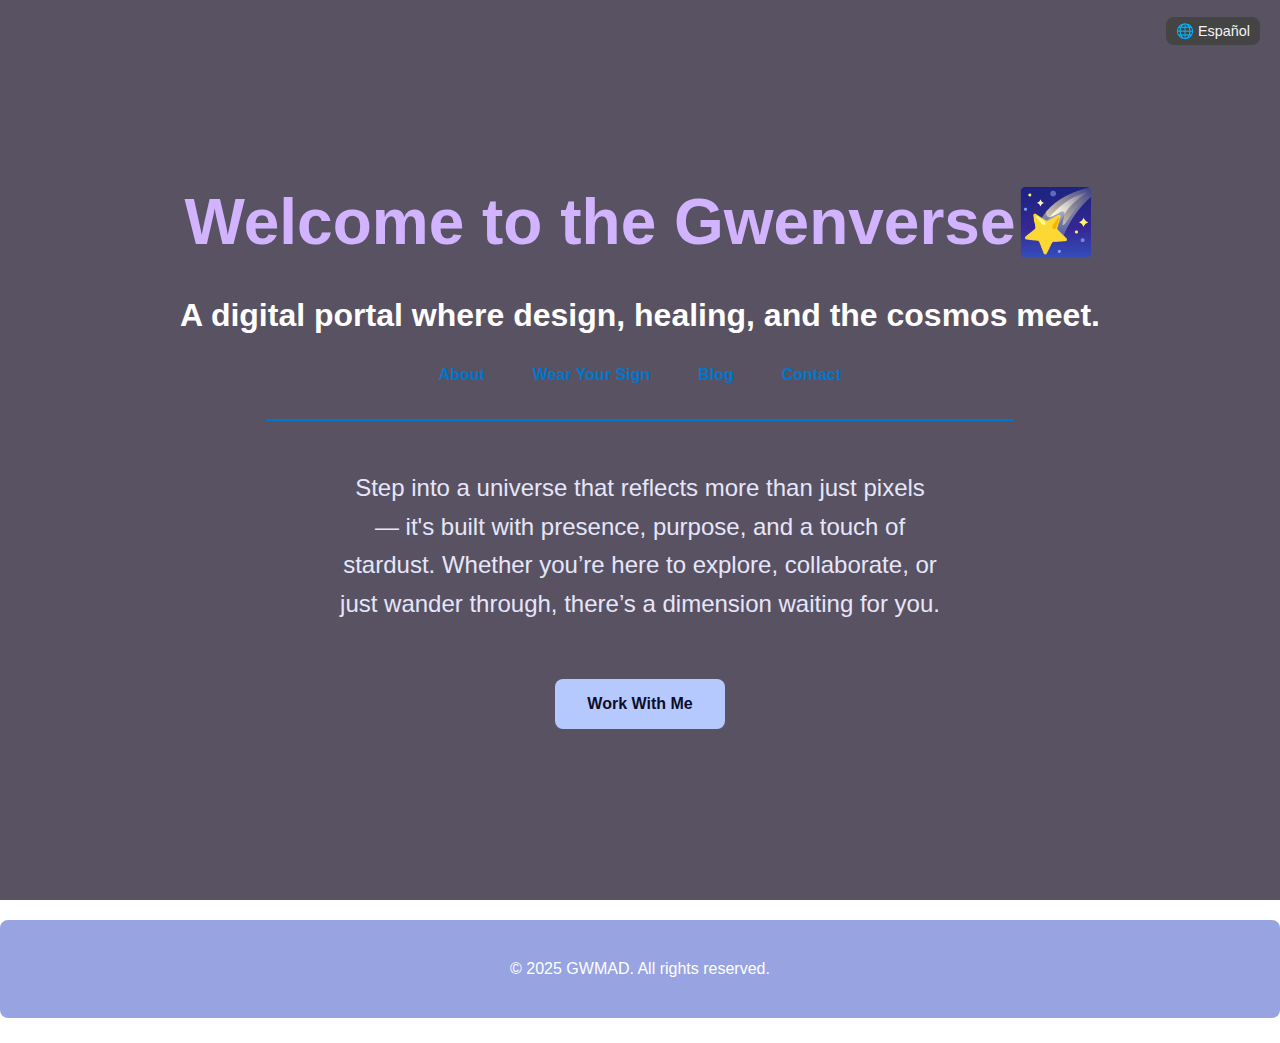
<file: index.html>
<script>
  const scrollToTopBtn = document.getElementById("scrollToTop");

  window.onscroll = () => {
    if (document.body.scrollTop > 300 || document.documentElement.scrollTop > 300) {
      scrollToTopBtn.style.display = "block";
    } else {
      scrollToTopBtn.style.display = "none";
    }
  };

  scrollToTopBtn.onclick = () => {
    window.scrollTo({ top: 0, behavior: 'smooth' });
  };
</script>



<!DOCTYPE html>
<html lang="en">
<head>
  <meta charset="UTF-8" />
  <meta name="viewport" content="width=device-width, initial-scale=1.0" />
  <title>Multiverse Gwen</title>
  <link rel="stylesheet" href="style.css" />
  <style>
    body.home-page {
      margin: 0;
      font-family: 'Segoe UI', Tahoma, Geneva, Verdana, sans-serif;
      background: linear-gradient(to right, #0d0d2b, #1a1a40);
      background-image: url('https://www.transparenttextures.com/patterns/stardust.png');
      background-blend-mode: overlay;
      background-size: cover;
      background-repeat: repeat;
      background-attachment: fixed;
      color: #ffffff;
    }

    header.hero {
      display: flex;
      flex-direction: column;
      justify-content: center;
      align-items: center;
      height: 100vh;
      text-align: center;
      padding: 1rem;
    }

    .hero h1 {
      font-size: 4rem;
      color: #d1b3ff;
      margin: 0;
    }

    .hero h2 {
      font-size: 2rem;
      color: #ffffff;
      margin-top: 1rem;
    }

    .hero p {
      font-size: 1.5rem;
      color: #e6e6fa;
      margin-top: 1rem;
      max-width: 600px;
    }

    .hero a.button {
      display: inline-block;
      margin-top: 2rem;
      padding: 0.75rem 2rem;
      background: #b6c9ff;
      color: #0d0d2b;
      font-weight: bold;
      text-decoration: none;
      border-radius: 8px;
      transition: background 0.3s;
    }

    .hero a.button:hover {
      background: #d1b3ff;
    }
  </style>
</head>
<body class="home-page">
  <header class="hero">
     <div class="language-switch">
  <a href="index-es.html">🌐 Español </a>
</div>
   <h1>Welcome to the Gwenverse🌠</h1>
      <h2>A digital portal where design, healing, and the cosmos meet.</h2>
  <nav>
      <ul>
        <li><a href="about.html">About</a></li>
        <li><a href="https://gwmad.myshopify.com/" target="_blank">Wear Your Sign</a></li>
        <li><a href="blog.html">Blog</a></li>
        <!--<li><a href="resume.html">Resume</a></li>-->
        <li><a href="work-with-me.html">Contact</a></li>
      </ul>
    </nav>
<hr class="nav-divider" />
 
    <p>Step into a universe that reflects more than just pixels — it's built with presence, purpose, and a touch of stardust. Whether you’re here to explore, collaborate, or just wander through, there’s a dimension waiting for you.</p>
    <a href="work-with-me.html" class="button">Work With Me</a>
  </header>
</body>
</html>
  <footer>
    <p>&copy; 2025 GWMAD. All rights reserved.</p>
  </footer>
  scrollToTopBtn.onclick = () => {
    window.scrollTo({ top: 0, behavior: 'smooth' });
  };
</script>
</file>
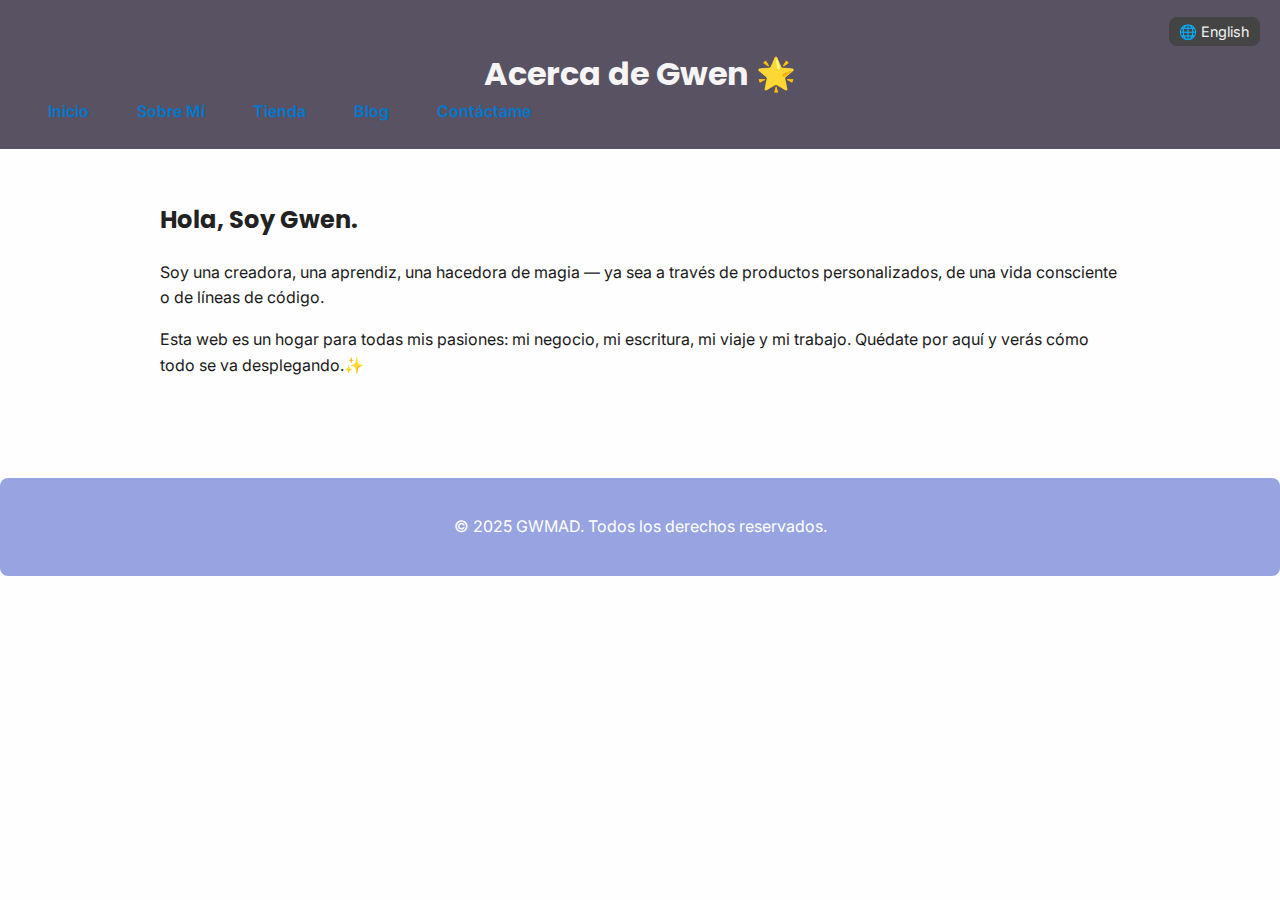
<file: about-es.html>
<!DOCTYPE html>
<html lang="en">
<head>
  <style>
  body.about-page {
    margin: 0;
    font-family: 'Segoe UI', Tahoma, Geneva, Verdana, sans-serif;
    background: linear-gradient(to right, #0d0d2b, #1a1a40);
    background-image: url('https://www.transparenttextures.com/patterns/stardust.png');
    background-blend-mode: overlay;
    background-size: cover;
    background-repeat: repeat;
    background-attachment: fixed;
    color: #100f0f;
  }
</style>
  <meta charset="UTF-8" />
  <meta name="viewport" content="width=device-width, initial-scale=1.0"/>
  <title>About Gwen</title>
  <!-- Google Fonts -->
<link href="https://fonts.googleapis.com/css2?family=Inter:wght@400;600&family=Poppins:wght@600;700&display=swap" rel="stylesheet">
  <link rel="stylesheet" href="style.css" />
</head>
<body>
  <header>
    <div class="language-switch">
  <a href="about.html">🌐 English</a>
</div>

    <h1>Acerca de Gwen 🌟</h1>
    <nav>
  <ul>
    <li><a href="index-es.html">Inicio</a></li>
    <li><a href="about-es.html">Sobre Mí</a></li>
    <li><a href="https://gwmad.myshopify.com/" target="_blank">Tienda</a></li>
    <li><a href="blog-es.html">Blog</a></li>
    <!--<li><a href="resume-es.html">Currículum</a></li>-->
    <li><a href="trabaja-conmigo.html">Contáctame</a></li>

  </ul>
</nav>
  </header>

  <main>
    <section>
      <h2>Hola, Soy Gwen.</h2>
      <p>Soy una creadora, una aprendiz, una hacedora de magia — ya sea a través de productos personalizados, de una vida consciente o de líneas de código.</p>
      <p>Esta web es un hogar para todas mis pasiones: mi negocio, mi escritura, mi viaje y mi trabajo. Quédate por aquí y verás cómo todo se va desplegando.✨</p>
    </section>
  </main>

  <footer>
    <p>&copy; 2025 GWMAD. Todos los derechos reservados.</p>
  </footer>
</body>
</html>
</file>
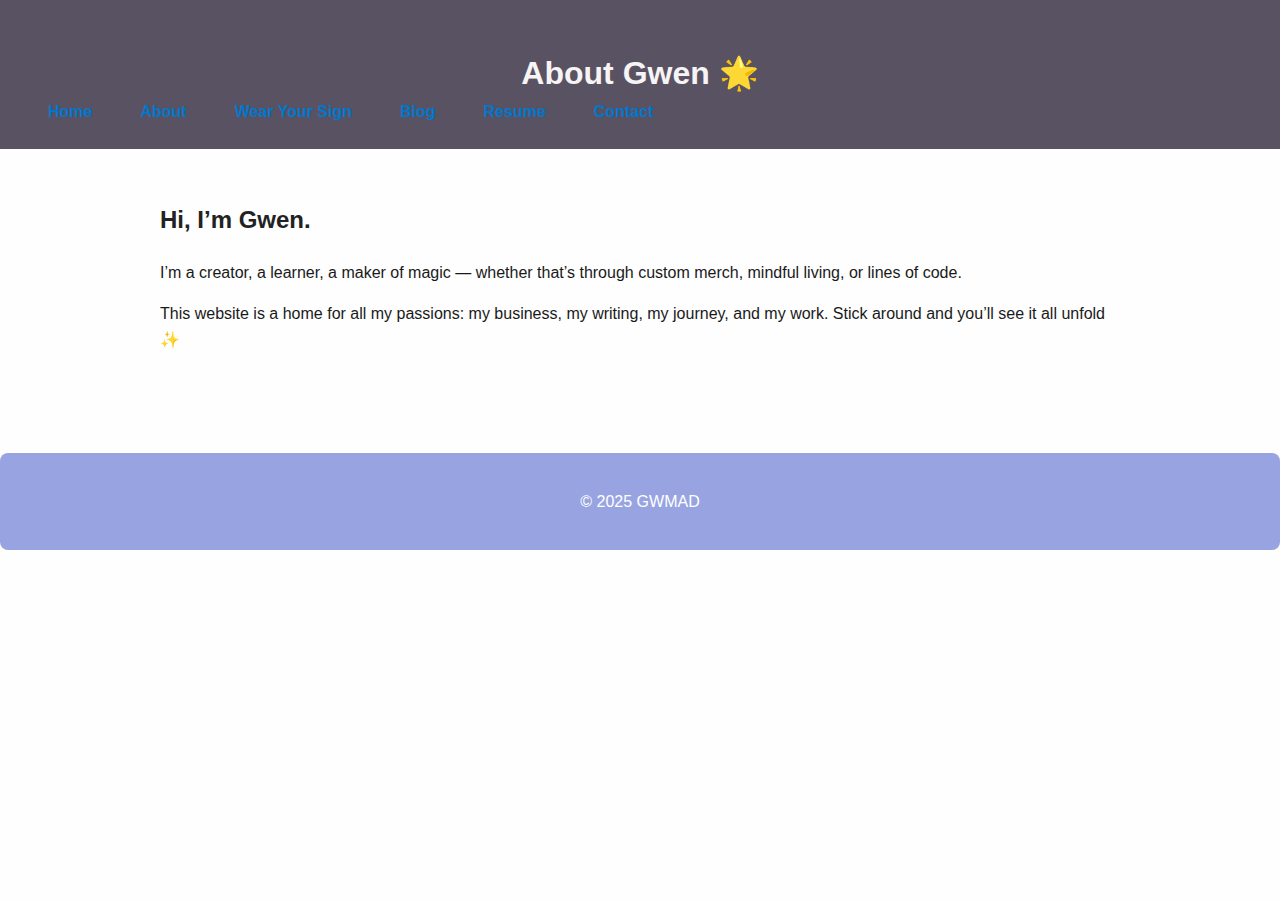
<file: about.html>
<!DOCTYPE html>
<html lang="en">
<head>
  <meta charset="UTF-8" />
  <meta name="viewport" content="width=device-width, initial-scale=1.0"/>
  <title>About Gwen</title>
  <link rel="stylesheet" href="style.css" />
</head>
<body>
  <header>
    <h1>About Gwen 🌟</h1>
    <nav>
      <ul>
        <li><a href="index.html">Home</a></li>
        <li><a href="about.html">About</a></li>
        <li><a href="https://gwmad.myshopify.com/" target="_blank">Wear Your Sign</a></li>
        <li><a href="blog.html">Blog</a></li>
        <li><a href="resume.html">Resume</a></li>
        <li><a href="#">Contact</a></li>
      </ul>
    </nav>
  </header>

  <main>
    <section>
      <h2>Hi, I’m Gwen.</h2>
      <p>I’m a creator, a learner, a maker of magic — whether that’s through custom merch, mindful living, or lines of code.</p>
      <p>This website is a home for all my passions: my business, my writing, my journey, and my work. Stick around and you’ll see it all unfold ✨</p>
    </section>
  </main>

  <footer>
    <p>&copy; 2025 GWMAD</p>
  </footer>
</body>
</html>
</file>
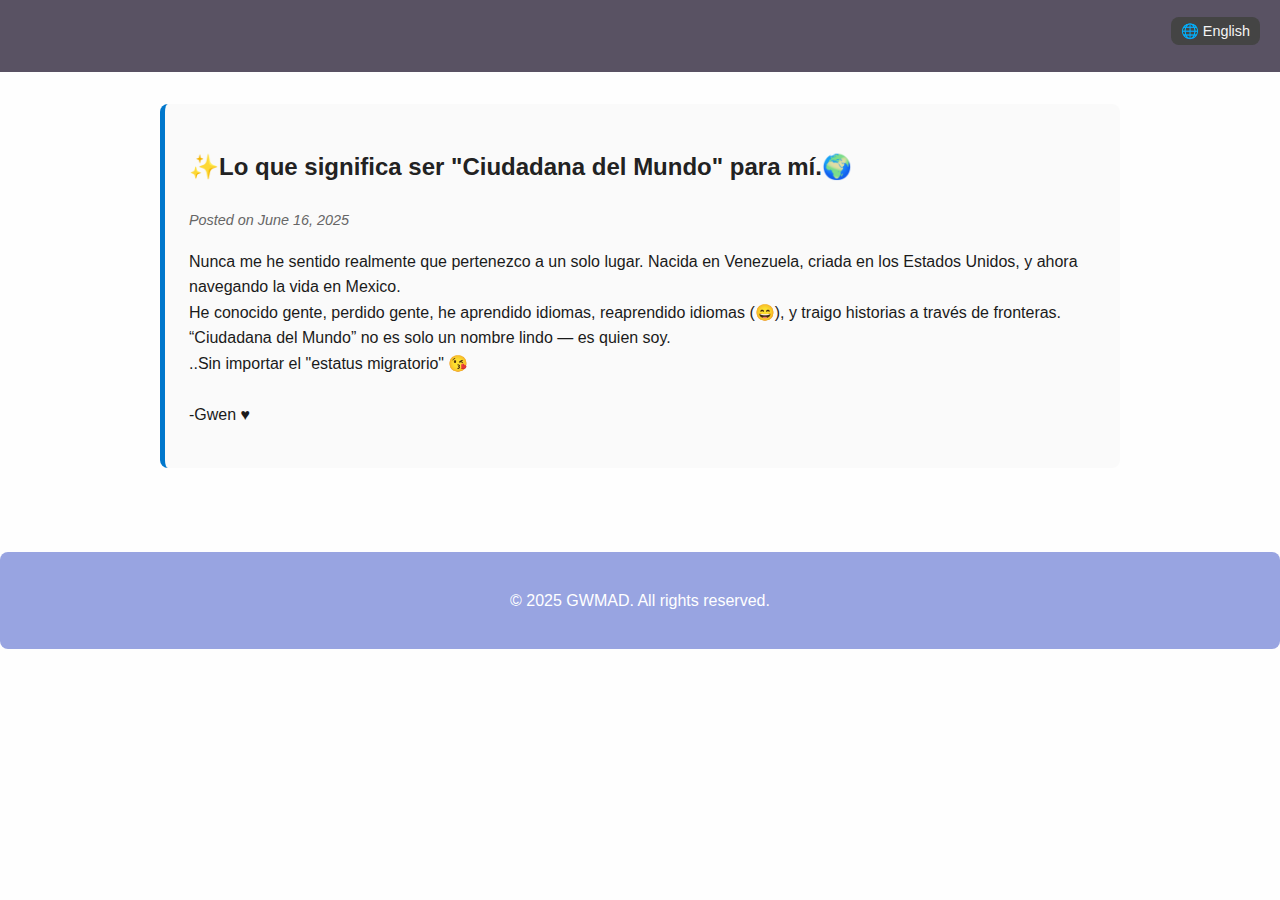
<file: blog-citizen-world-es.html>
<!DOCTYPE html>
<html lang="en">
<head>
  <meta charset="UTF-8" />
  <meta name="viewport" content="width=device-width, initial-scale=1.0" />
  <title>✨Lo que significa ser "Ciudadana del Mundo" para mí.🌍</title>
  <link rel="stylesheet" href="style.css" />
</head>
<body>
  <header>
    <div class="language-switch">
  <a href="index.html">🌐 English</a>
</div>

    <!-- your existing header and nav here -->
  </header>

  <main>
    <article class="blog-post">
      <h2>✨Lo que significa ser "Ciudadana del Mundo" para mí.🌍</h2>
      <p><em>Posted on June 16, 2025</em></p>
      <p>
        Nunca me he sentido realmente que pertenezco a un solo lugar. Nacida en Venezuela, criada en los Estados Unidos, y ahora navegando la vida en Mexico. <br> He conocido gente, perdido gente, he aprendido idiomas, reaprendido idiomas (😄), y traigo historias a través de fronteras. <br> “Ciudadana del Mundo” no es solo un nombre lindo — es quien soy. 
        <br> 
        ..Sin importar el "estatus migratorio" 😘 
<br>
<br>

-Gwen &hearts;
      </p>
    </article>
  </main>

  <footer>
    <p>&copy; 2025 GWMAD. All rights reserved.</p>
  </footer>
</body>
</html>
</file>
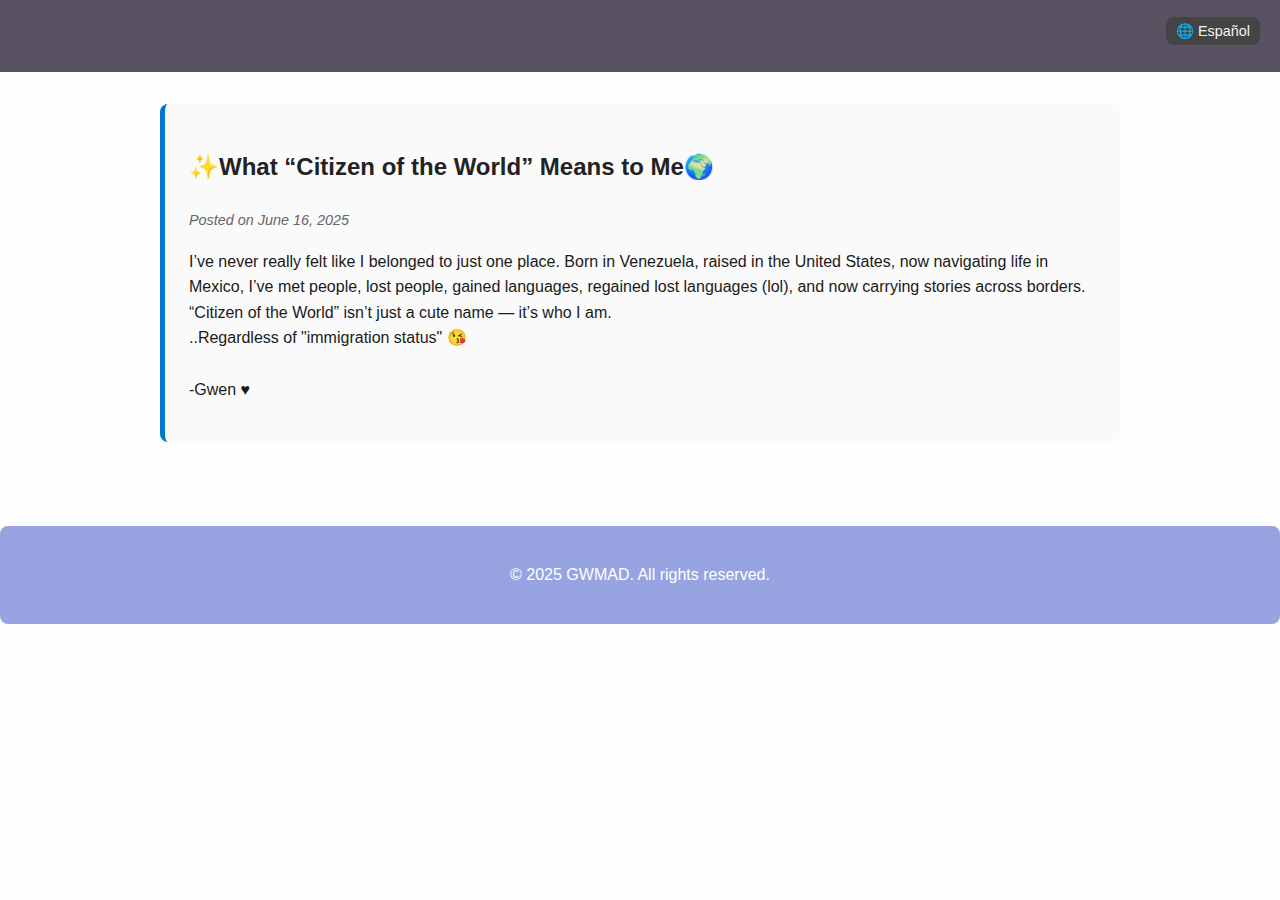
<file: blog-citizen-world.html>
<!DOCTYPE html>
<html lang="en">
<head>
  <meta charset="UTF-8" />
  <meta name="viewport" content="width=device-width, initial-scale=1.0" />
  <title>✨What “Citizen of the World” Means to Me🌍</title>
  <link rel="stylesheet" href="style.css" />
</head>
<body>
  <header>
        <div class="language-switch">
  <a href="blod-citizen-world-es.html">🌐 Español</a>
</div>
    <!-- your existing header and nav here -->
  </header>

  <main>
    <article class="blog-post">
      <h2>✨What “Citizen of the World” Means to Me🌍</h2>
      <p><em>Posted on June 16, 2025</em></p>
      <p>
        I’ve never really felt like I belonged to just one place. Born in Venezuela, raised in the United States, now navigating life in Mexico, I’ve met people, lost people, gained languages, regained lost languages (lol), and now carrying stories across borders. “Citizen of the World” isn’t just a cute name — it’s who I am. 
        <br> 
        ..Regardless of "immigration status" 😘 
<br>
<br>

-Gwen &hearts;
      </p>
    </article>
  </main>

  <footer>
    <p>&copy; 2025 GWMAD. All rights reserved.</p>
  </footer>
</body>
</html>
</file>
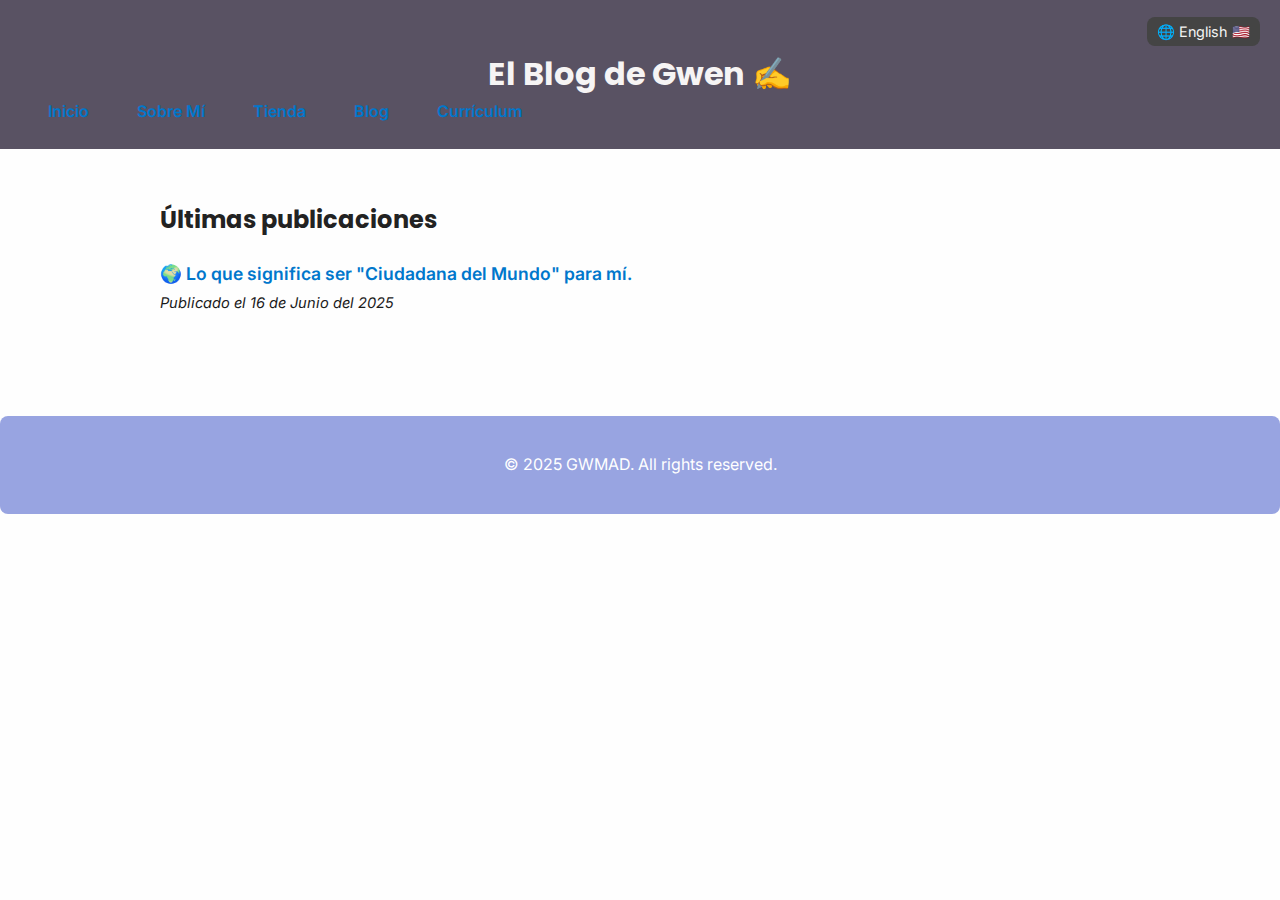
<file: blog-es.html>
<!DOCTYPE html>
<html lang="en">
<head>
  <meta charset="UTF-8" />
  <meta name="viewport" content="width=device-width, initial-scale=1.0"/>
  <title>Gwen's Blog</title>
  <!-- Google Fonts -->
<link href="https://fonts.googleapis.com/css2?family=Inter:wght@400;600&family=Poppins:wght@600;700&display=swap" rel="stylesheet">
  <link rel="stylesheet" href="style.css" />
</head>
<body>
  <header>
    <div class="language-switch">
  <a href="index.html">🌐 English 🇺🇸</a>
</div>

    <h1>El Blog de Gwen ✍️</h1>
    <nav>
  <ul>
    <li><a href="index-es.html">Inicio</a></li>
    <li><a href="about-es.html">Sobre Mí</a></li>
    <li><a href="https://gwmad.myshopify.com/" target="_blank">Tienda</a></li>
    <li><a href="blog-es.html">Blog</a></li>
    <li><a href="resume-es.html">Currículum</a></li>
  </ul>
</nav>
  </header>

  <main>
 <section>
  <h2>Últimas publicaciones</h2>

  <ul class="blog-list">
    <li>
      <a href="blog-citizen-world.html">🌍 Lo que significa ser "Ciudadana del Mundo" para mí.</a>
      <br><small><em>Publicado el 16 de Junio del 2025</em></small>
    </li>
  </ul>
</section>

  </main>

  <footer>
    <p>&copy; 2025 GWMAD. All rights reserved.</p>
  </footer>
</body>
</html>
</file>
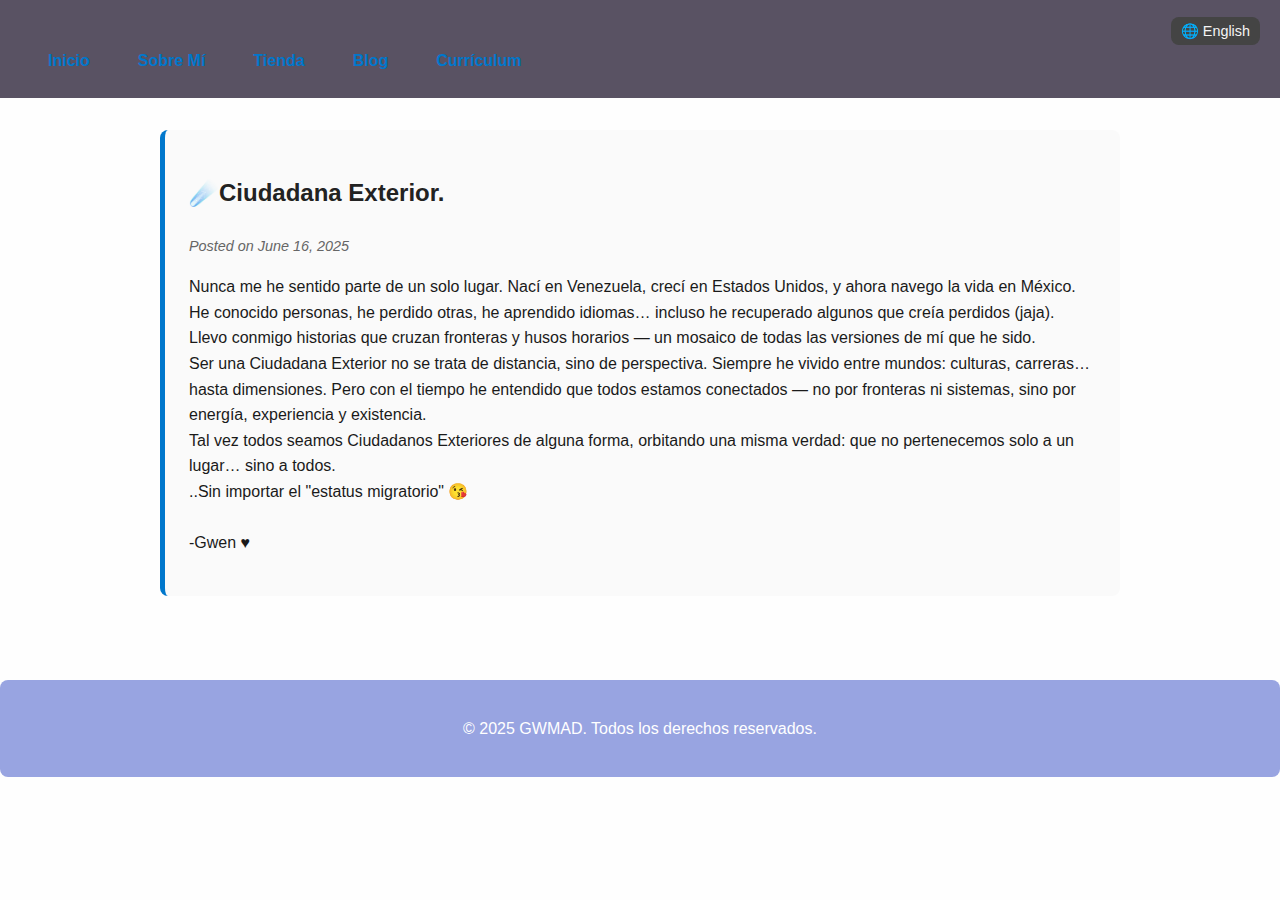
<file: blog-outer-citizen-es.html>
<!DOCTYPE html>
<html lang="en">
<head>
  <meta charset="UTF-8" />
  <meta name="viewport" content="width=device-width, initial-scale=1.0" />
  <title>☄️Ciudadana Exterior</title>
  <link rel="stylesheet" href="style.css" />
</head>
<body>
  <header>
    <div class="language-switch">
  <a href="blog-outer-citizen.html">🌐 English</a>
</div>
   <nav>
  <ul>
    <li><a href="index-es.html">Inicio</a></li>
    <li><a href="about-es.html">Sobre Mí</a></li>
    <li><a href="https://gwmad.myshopify.com/" target="_blank">Tienda</a></li>
    <li><a href="blog-es.html">Blog</a></li>
    <li><a href="resume-es.html">Currículum</a></li>
  </ul>
</nav>
    <!-- your existing header and nav here -->
  </header>

  <main>
    <article class="blog-post">
      <h2>☄️Ciudadana Exterior.</h2>
      <p><em>Posted on June 16, 2025</em></p>
      <p>
        Nunca me he sentido parte de un solo lugar. Nací en Venezuela, crecí en Estados Unidos, y ahora navego la vida en México. He conocido personas, he perdido otras, he aprendido idiomas… incluso he recuperado algunos que creía perdidos (jaja). Llevo conmigo historias que cruzan fronteras y husos horarios — un mosaico de todas las versiones de mí que he sido.
        <br> 
        Ser una Ciudadana Exterior no se trata de distancia, sino de perspectiva. Siempre he vivido entre mundos: culturas, carreras… hasta dimensiones. Pero con el tiempo he entendido que todos estamos conectados — no por fronteras ni sistemas, sino por energía, experiencia y existencia.
        <br>
        Tal vez todos seamos Ciudadanos Exteriores de alguna forma, orbitando una misma verdad: que no pertenecemos solo a un lugar… sino a todos.
        <br>
        ..Sin importar el "estatus migratorio" 😘 
<br>
<br>

-Gwen &hearts;
      </p>
    </article>
  </main>

  <footer>
    <p>&copy; 2025 GWMAD. Todos los derechos reservados.</p>
  </footer>
</body>
</html>
</file>
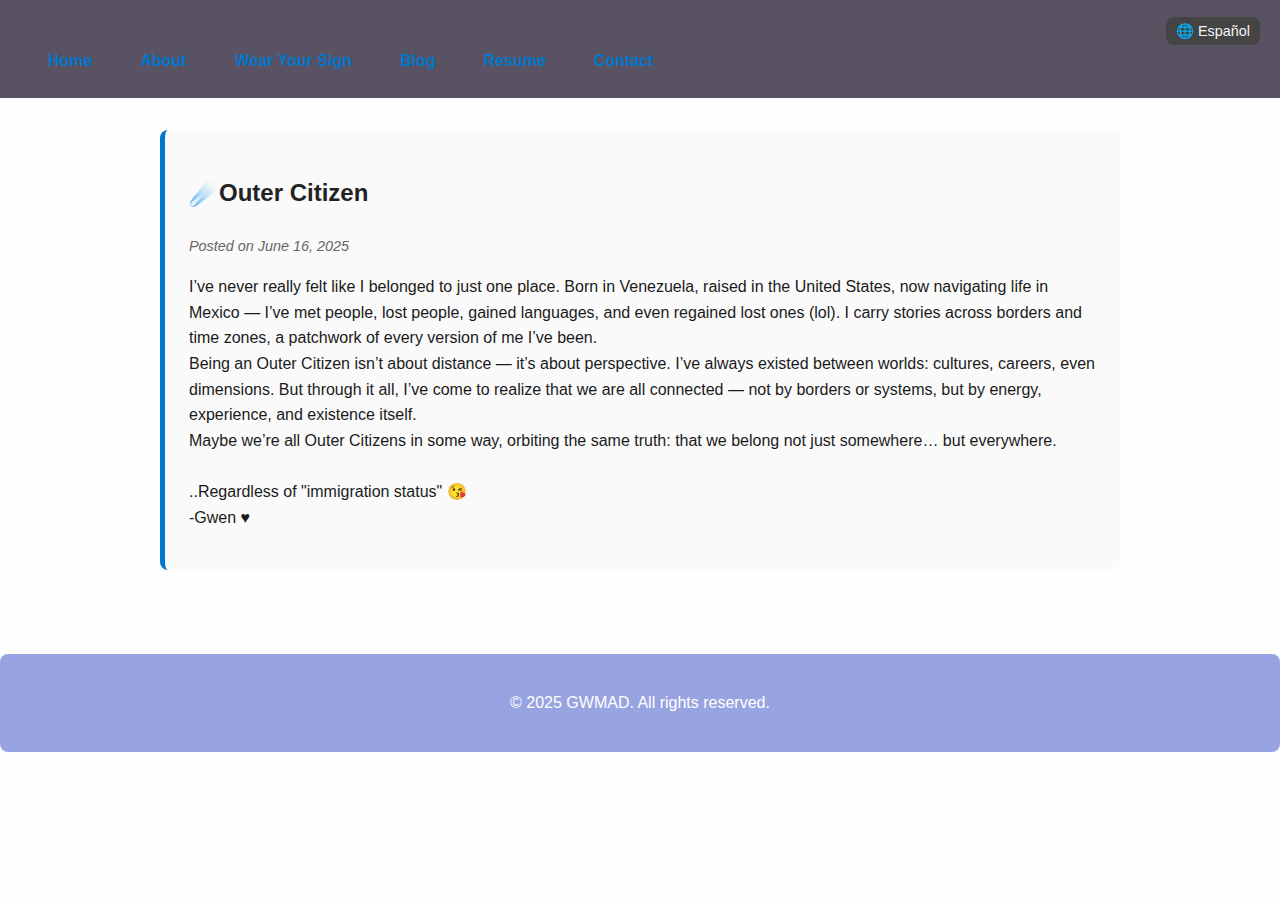
<file: blog-outer-citizen.html>
<!DOCTYPE html>
<html lang="en">
<head>
  <meta charset="UTF-8" />
  <meta name="viewport" content="width=device-width, initial-scale=1.0" />
  <title>☄️Outer Citizen</title>
  <link rel="stylesheet" href="style.css" />
</head>
<body>
  <header>
        <div class="language-switch">
  <a href="blog-outer-citizen-es.html">🌐 Español</a>
</div>
        <nav>
      <ul>
        <li><a href="index.html">Home</a></li>
        <li><a href="about.html">About</a></li>
        <li><a href="https://gwmad.myshopify.com/" target="_blank">Wear Your Sign</a></li>
        <li><a href="blog.html">Blog</a></li>
        <li><a href="resume.html">Resume</a></li>
        <li><a href="#">Contact</a></li>
      </ul>
    </nav>
    <!-- your existing header and nav here -->
  </header>

  <main>
    <article class="blog-post">
      <h2>☄️Outer Citizen</h2>
      <p><em>Posted on June 16, 2025</em></p>
      <p>
I’ve never really felt like I belonged to just one place. Born in Venezuela, raised in the United States, now navigating life in Mexico — I’ve met people, lost people, gained languages, and even regained lost ones (lol). I carry stories across borders and time zones, a patchwork of every version of me I’ve been.
<br>
Being an Outer Citizen isn’t about distance — it’s about perspective. I’ve always existed between worlds: cultures, careers, even dimensions. But through it all, I’ve come to realize that we are all connected — not by borders or systems, but by energy, experience, and existence itself.
<br>
Maybe we’re all Outer Citizens in some way, orbiting the same truth: that we belong not just somewhere… but everywhere.        <br> 
 <br>       
..Regardless of "immigration status" 😘 

<br>

-Gwen &hearts;
      </p>
    </article>
  </main>

  <footer>
    <p>&copy; 2025 GWMAD. All rights reserved.</p>
  </footer>
</body>
</html>
</file>
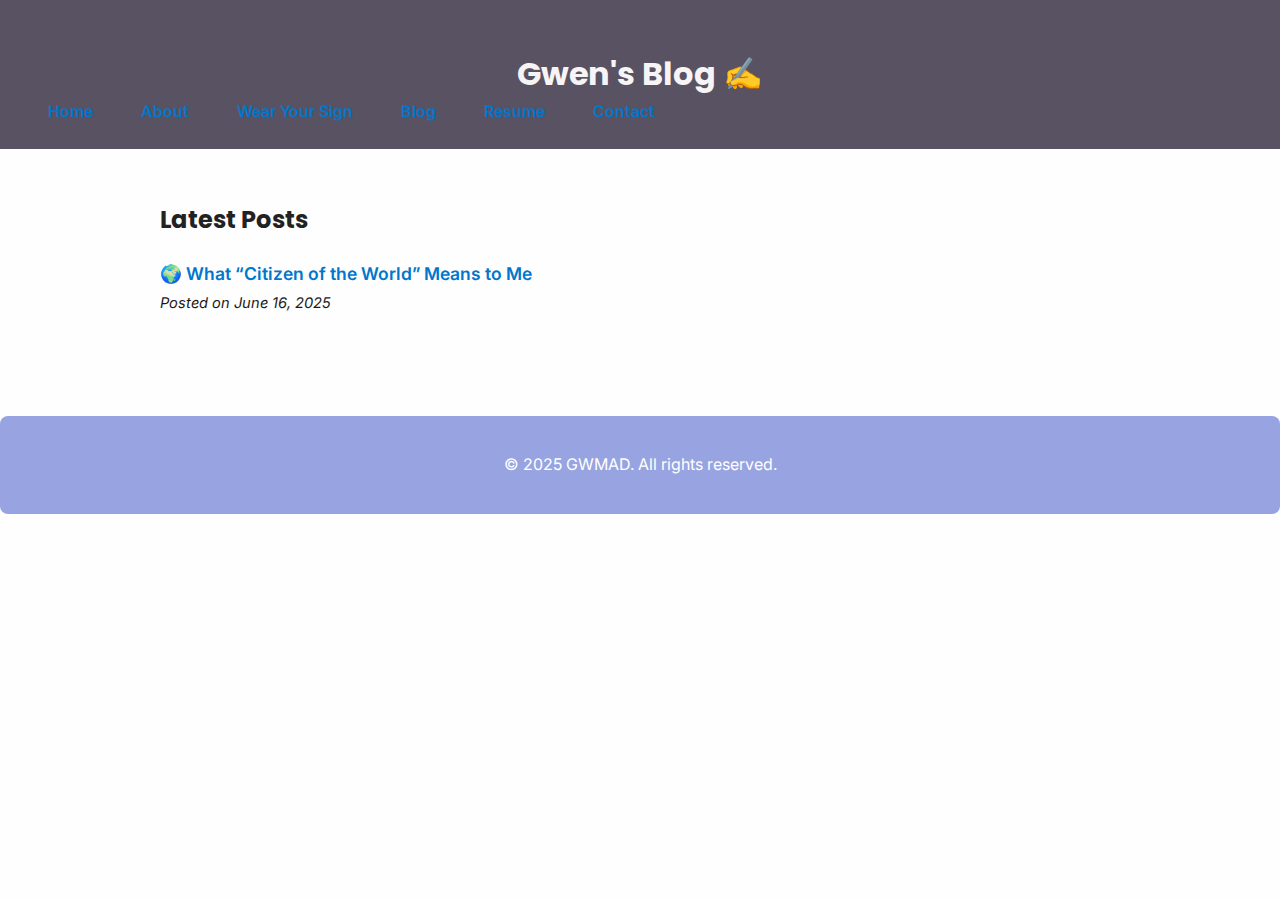
<file: blog.html>
<!DOCTYPE html>
<html lang="en">
<head>
  <meta charset="UTF-8" />
  <meta name="viewport" content="width=device-width, initial-scale=1.0"/>
  <title>Gwen's Blog</title>
  <!-- Google Fonts -->
<link href="https://fonts.googleapis.com/css2?family=Inter:wght@400;600&family=Poppins:wght@600;700&display=swap" rel="stylesheet">
  <link rel="stylesheet" href="style.css" />
</head>
<body>
  <header>
    <h1>Gwen's Blog ✍️</h1>
    <nav>
      <ul>
        <li><a href="index.html">Home</a></li>
        <li><a href="about.html">About</a></li>
        <li><a href="https://gwmad.myshopify.com/" target="_blank">Wear Your Sign</a></li>
        <li><a href="blog.html">Blog</a></li>
        <li><a href="resume.html">Resume</a></li>
        <li><a href="#">Contact</a></li>
      </ul>
    </nav>
  </header>

  <main>
 <section>
  <h2>Latest Posts</h2>

  <ul class="blog-list">
    <li>
      <a href="blog-what-world-citizen-means.html">🌍 What “Citizen of the World” Means to Me</a>
      <br><small><em>Posted on June 16, 2025</em></small>
    </li>
  </ul>
</section>

  </main>

  <footer>
    <p>&copy; 2025 GWMAD. All rights reserved.</p>
  </footer>
</body>
</html>
</file>
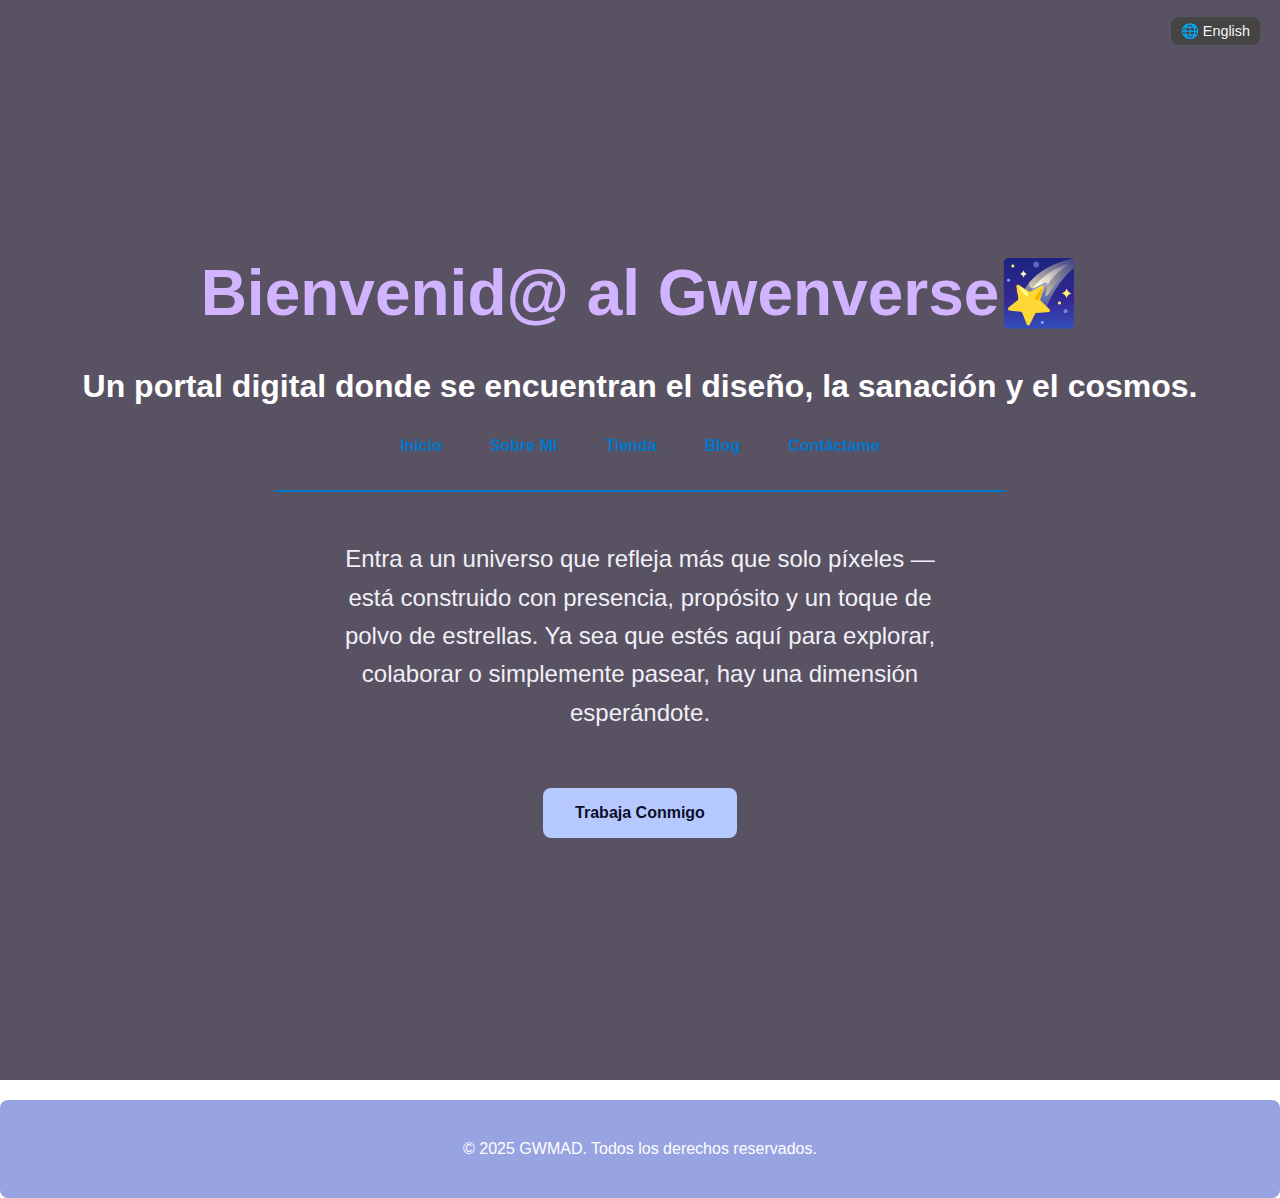
<file: index-es.html>
<script>
  const scrollToTopBtn = document.getElementById("scrollToTop");

  window.onscroll = () => {
    if (document.body.scrollTop > 300 || document.documentElement.scrollTop > 300) {
      scrollToTopBtn.style.display = "block";
    } else {
      scrollToTopBtn.style.display = "none";
    }
  };

  scrollToTopBtn.onclick = () => {
    window.scrollTo({ top: 0, behavior: 'smooth' });
  };
</script>



<!DOCTYPE html>
<html lang="en">
<head>
  <meta charset="UTF-8" />
  <meta name="viewport" content="width=device-width, initial-scale=1.0" />
  <title>Multiverse Gwen</title>
  <link rel="stylesheet" href="style.css" />
  <style>
    body.home-page {
      margin: 0;
      font-family: 'Segoe UI', Tahoma, Geneva, Verdana, sans-serif;
      background: linear-gradient(to right, #0d0d2b, #1a1a40);
      background-image: url('https://www.transparenttextures.com/patterns/stardust.png');
      background-blend-mode: overlay;
      background-size: cover;
      background-repeat: repeat;
      background-attachment: fixed;
      color: #ffffff;
    }

    header.hero {
      display: flex;
      flex-direction: column;
      justify-content: center;
      align-items: center;
      height: 120vh;
      text-align: center;
      padding: 2rem;
    }

    .hero h1 {
      font-size: 4rem;
      color: #d1b3ff;
      margin: 0;
    }

    .hero h2 {
      font-size: 2rem;
      color: #ffffff;
      margin-top: 1rem;
    }

    .hero p {
      font-size: 1.5rem;
      color: #f0f0f6;
      margin-top: 1rem;
      max-width: 600px;
    }

    .hero a.button {
      display: inline-block;
      margin-top: 2rem;
      padding: 0.75rem 2rem;
      background: #b6c9ff;
      color: #0d0d2b;
      font-weight: bold;
      text-decoration: none;
      border-radius: 8px;
      transition: background 0.3s;
    }

    .hero a.button:hover {
      background: #d1b3ff;
    }
  </style>
</head>
<body class="home-page">
  <header class="hero">
     <div class="language-switch">
  <a href="index.html">🌐 English </a>
</div>
   <h1>Bienvenid@ al Gwenverse🌠</h1>
      <h2>Un portal digital donde se encuentran el diseño, la sanación y el cosmos.</h2>
  <nav>
      <ul>
    <li><a href="index-es.html">Inicio</a></li>
    <li><a href="about-es.html">Sobre Mí</a></li>
    <li><a href="https://gwmad.myshopify.com/" target="_blank">Tienda</a></li>
    <li><a href="blog-es.html">Blog</a></li>
    <!--<li><a href="resume-es.html">Currículum</a></li>-->
        <li><a href="trabaja-conmigo.html">Contáctame</a></li>
      </ul>
    </nav>
<hr class="nav-divider" />
 
<p>Entra a un universo que refleja más que solo píxeles — está construido con presencia, propósito y un toque de polvo de estrellas. Ya sea que estés aquí para explorar, colaborar o simplemente pasear, hay una dimensión esperándote.</p>
<a href="trabaja-conmigo.html" class="button">Trabaja Conmigo</a>
  
</header>
</body>
</html>
  <footer>
    <p>&copy; 2025 GWMAD. Todos los derechos reservados.</p>
  </footer>
</file>
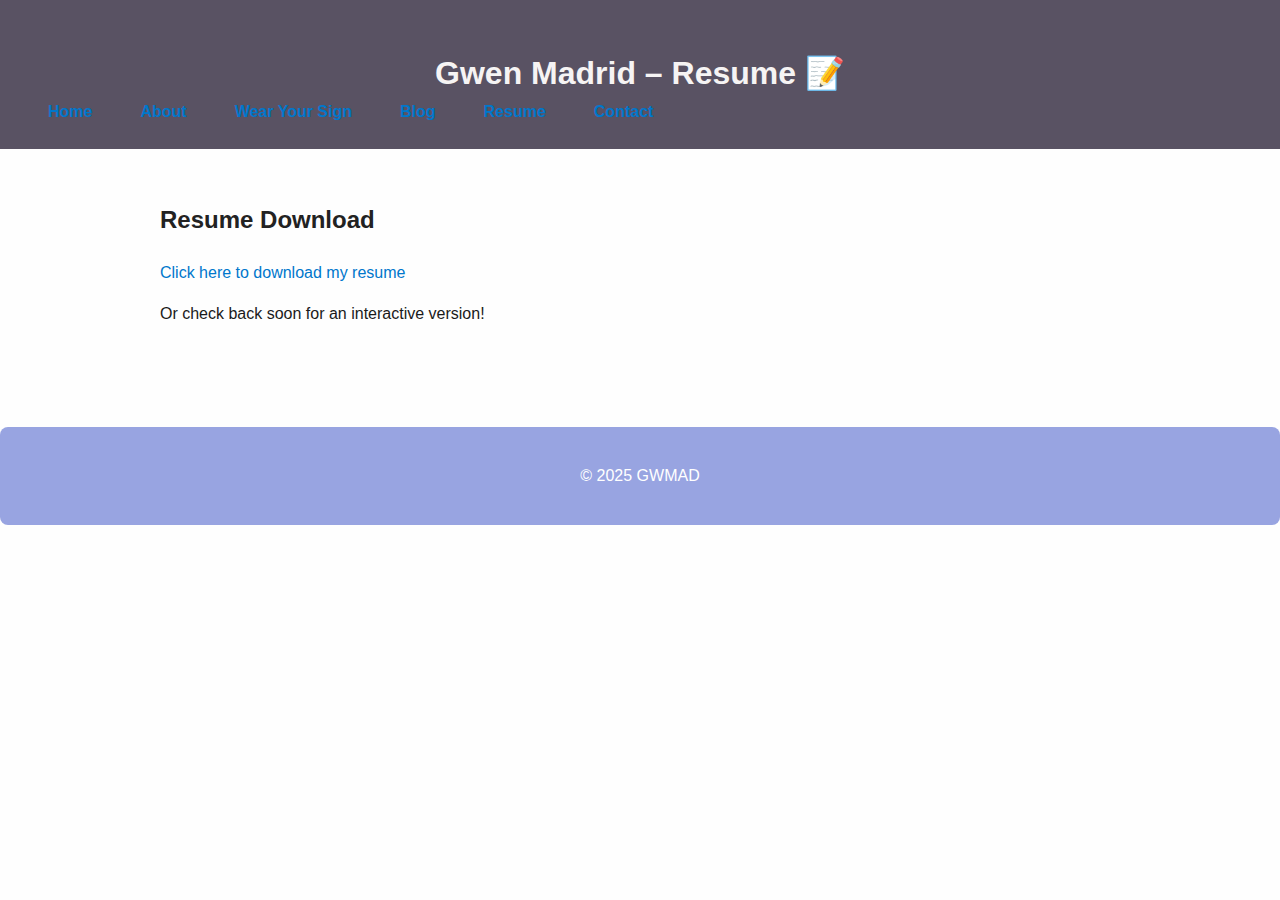
<file: resume.html>
<!DOCTYPE html>
<html lang="en">
<head>
  <meta charset="UTF-8" />
  <meta name="viewport" content="width=device-width, initial-scale=1.0"/>
  <title>Resume – Gwen Madrid</title>
  <link rel="stylesheet" href="style.css" />
</head>
<body>
  <header>
    <h1>Gwen Madrid – Resume 📝</h1>
    <nav>
      <ul>
        <li><a href="index.html">Home</a></li>
        <li><a href="about.html">About</a></li>
        <li><a href="https://gwmad.myshopify.com/" target="_blank">Wear Your Sign</a></li>
        <li><a href="blog.html">Blog</a></li>
        <li><a href="resume.pdf">Resume</a></li>
        <li><a href="#">Contact</a></li>
      </ul>
    </nav>
  </header>

  <main>
    <section>
      <h2>Resume Download</h2>
      <p><a href="resume.pdf" download>Click here to download my resume</a></p>
      <p>Or check back soon for an interactive version!</p>
    </section>
  </main>

  <footer>
    <p>&copy; 2025 GWMAD</p>
  </footer>
</body>
</html>
</file>
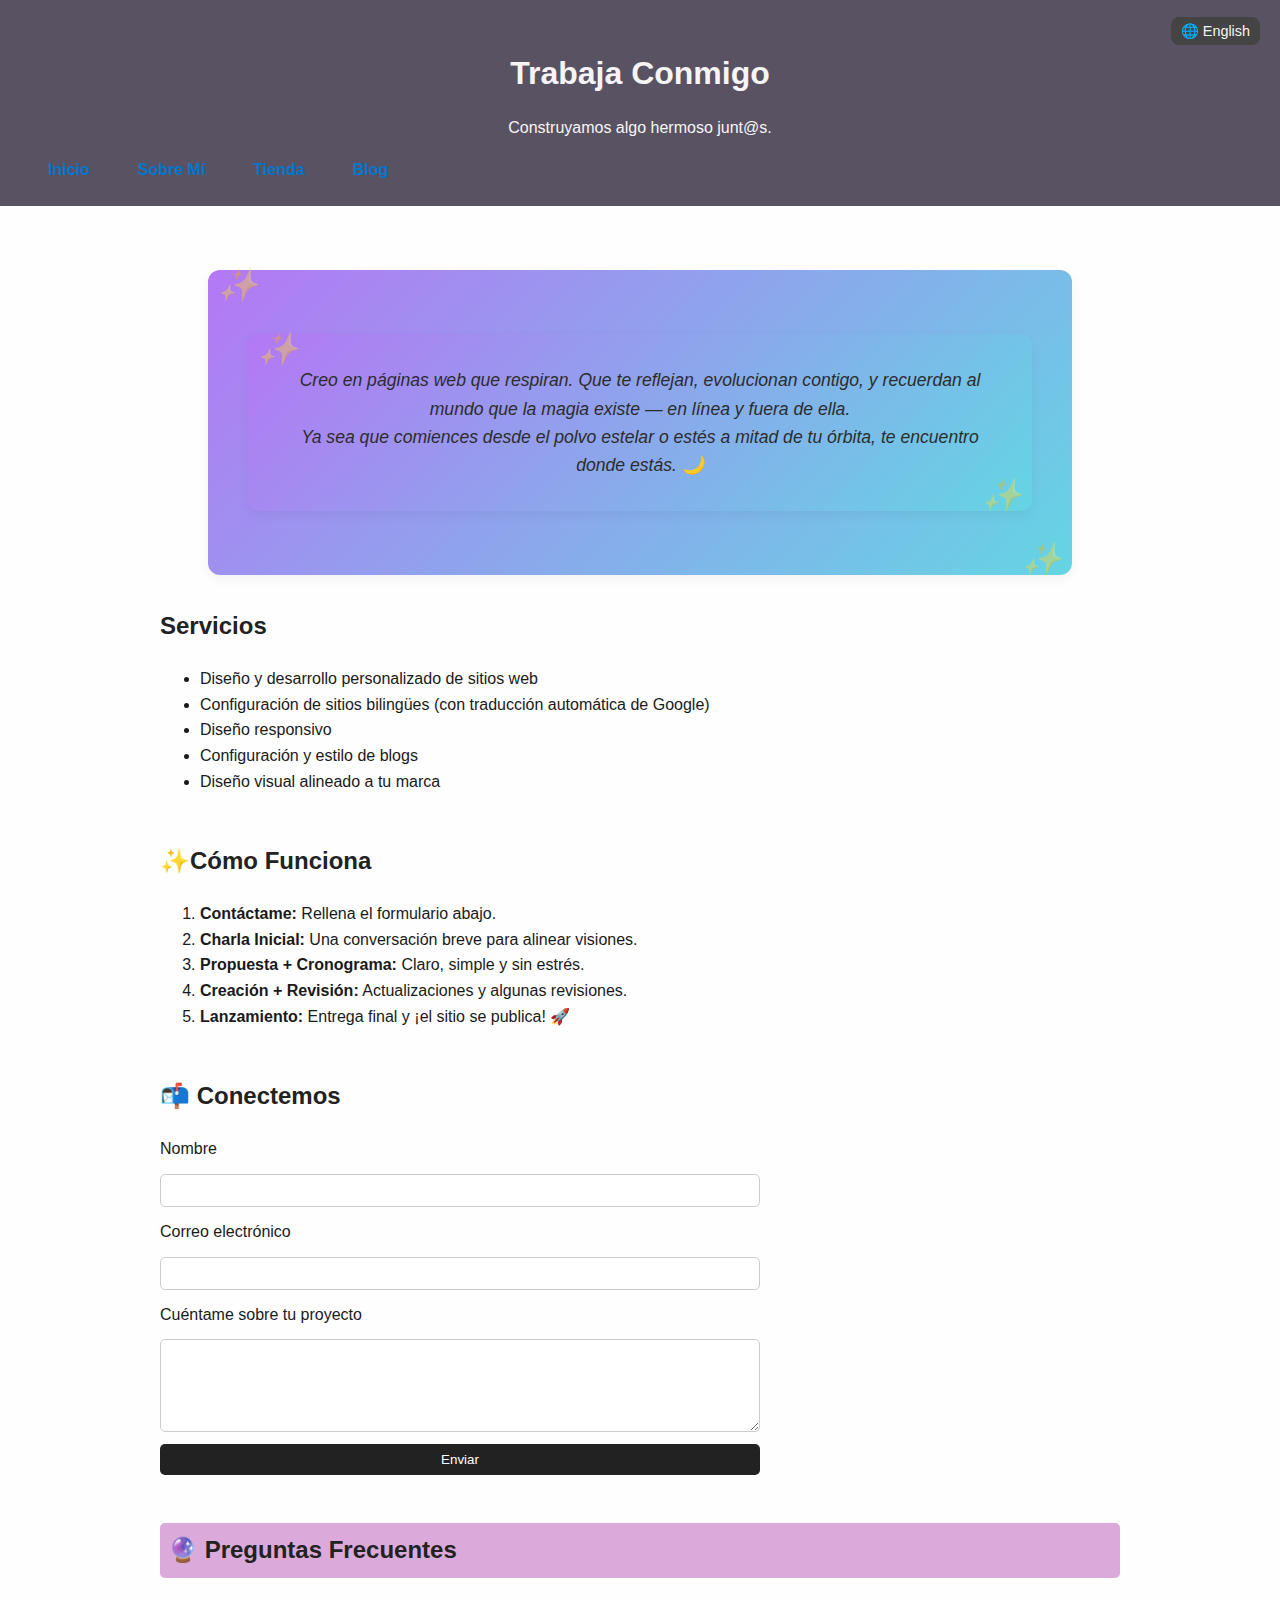
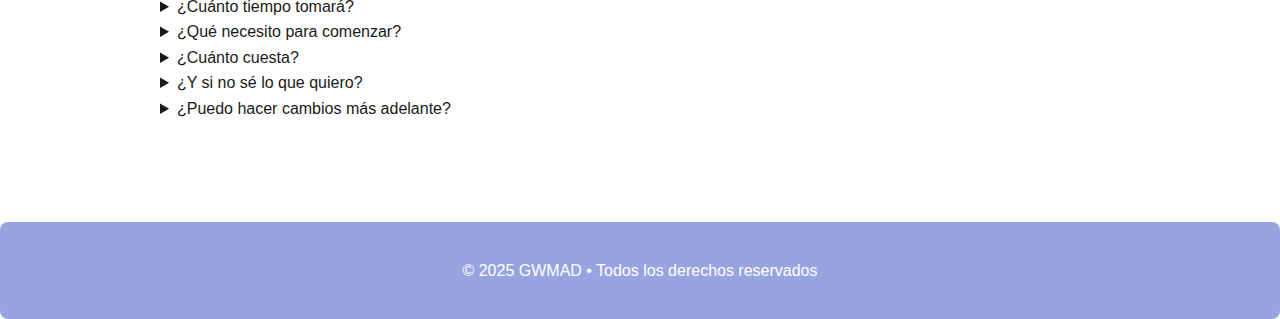
<file: trabaja-conmigo.html>
<!-- work-with-me.html -->
<!DOCTYPE html>
<html lang="en">
<head>
  <meta charset="UTF-8" />
  <meta name="viewport" content="width=device-width, initial-scale=1.0" />
  <title>Work With Me</title>
  <link rel="stylesheet" href="style.css" />
  <script src="https://code.jquery.com/jquery-3.6.0.min.js"></script>
  <script>
    $(document).ready(function () {
      $(".faq-toggle").click(function () {
        $(this).next(".faq-answer").slideToggle("fast");
      });
    });
  </script>
</head>
<body class="work-page">
  <header class="cosmic-banner">
    <div class="language-switch">
  <a href="work-with-me.html">🌐 English</a>
</div>

    <h1>Trabaja Conmigo</h1>
    <p class="subtitle">Construyamos algo hermoso junt@s.</p>
         <nav>
      <ul>
    <li><a href="index-es.html">Inicio</a></li>
    <li><a href="about-es.html">Sobre Mí</a></li>
    <li><a href="https://gwmad.myshopify.com/" target="_blank">Tienda</a></li>
    <li><a href="blog-es.html">Blog</a></li>
    <!--<li><a href="resume-es.html">Currículum</a></li> -->
      </ul>
    </nav> 
</header>

  <main class="work-section">
<section class="cosmic-intro">
  <p>
    <em>
      <div style="text-align: center;">
          <div class="center-wrapper">
  <div class="cosmic-intro">
    Creo en páginas web que respiran. Que te reflejan, evolucionan contigo, y recuerdan al mundo que la magia existe — en línea y fuera de ella. <br />
  Ya sea que comiences desde el polvo estelar o estés a mitad de tu órbita, te encuentro donde estás. 🌙
  </div>
          </div>
      </div>
  </em>
  </p>
</section>

    <section class="services">
      <h2>Servicios</h2>
      <ul>
        <li>Diseño y desarrollo personalizado de sitios web</li>
        <li>Configuración de sitios bilingües (con traducción automática de Google)</li>
        <li>Diseño responsivo</li>
        <li>Configuración y estilo de blogs</li>
        <li>Diseño visual alineado a tu marca</li>
      </ul>
    </section>

    <section class="how-it-works">
      <h2>✨Cómo Funciona</h2>
      <ol>
        <li><strong>Contáctame:</strong> Rellena el formulario abajo.</li>
        <li><strong>Charla Inicial:</strong> Una conversación breve para alinear visiones.</li>
        <li><strong>Propuesta + Cronograma:</strong> Claro, simple y sin estrés.</li>
        <li><strong>Creación + Revisión:</strong> Actualizaciones y algunas revisiones.</li>
        <li><strong>Lanzamiento:</strong> Entrega final y ¡el sitio se publica! 🚀</li>
</ol>
    </section>


    <section class="contact-form">
      <h2>📬 Conectemos</h2>
      <form>
        <label for="name">Nombre</label>
        <input type="text" id="name" name="name" required />

        <label for="email">Correo electrónico</label>
        <input type="email" id="email" name="email" required />

        <label for="message">Cuéntame sobre tu proyecto</label>
        <textarea id="message" name="message" rows="5" required></textarea>

        <button type="submit">Enviar</button>
      </form>
    </section>
    
        <section class="faq-section">
      <h2 class="faq-toggle">🔮 Preguntas Frecuentes</h2>
      <div class="faq-content">
        <details>
      <summary>¿Cuánto tiempo tomará?</summary>
      <p>Los proyectos suelen tardar de 1 a 5 semanas, según el tamaño y si ya tienes contenido listo. Acordaremos un cronograma desde el principio.</p>
    </details>
    <details>
      <summary>¿Qué necesito para comenzar?</summary>
      <p>¡Una visión! Yo te guiaré en todo lo demás — desde el contenido hasta el lanzamiento.</p>
    </details>
    <details>
      <summary>¿Cuánto cuesta?</summary>
      <p>El precio varía según el alcance — desde páginas simples hasta sitios completos. Escríbeme y encontraremos un precio justo para ambas partes.</p>
    </details>
    <details>
      <summary>¿Y si no sé lo que quiero?</summary>
      <p>No pasa nada — parte de mi proceso es ayudarte a descubrir lo que encaja con tu alma y tus metas.</p>
    </details>
    <details>
      <summary>¿Puedo hacer cambios más adelante?</summary>
      <p>Ofrezco planes de mantenimiento o ediciones puntuales después del lanzamiento — hablaremos sobre tus necesidades a largo plazo.</p>
    </details>
      </div>
    </section>

  </main>

  <footer>
    <p>&copy; 2025 GWMAD • Todos los derechos reservados</p>
  </footer>
</body>
</html>
</file>
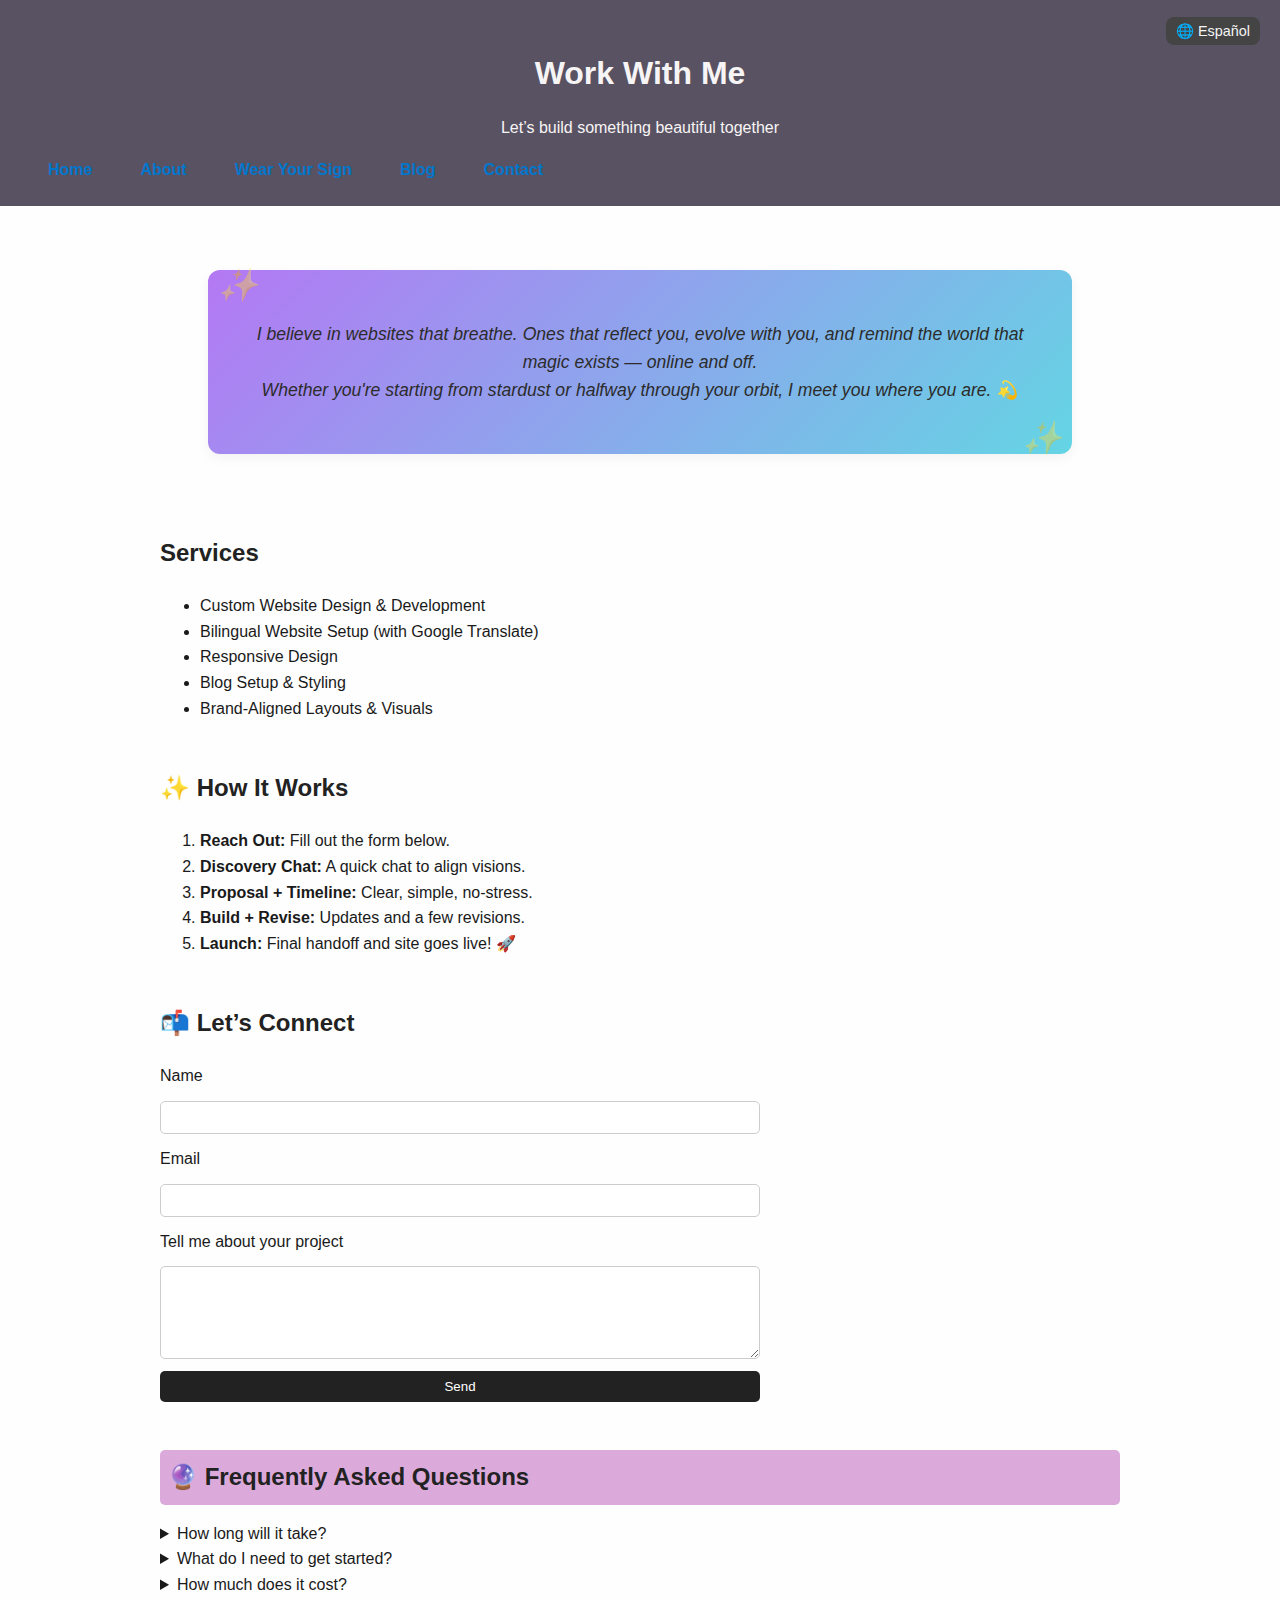
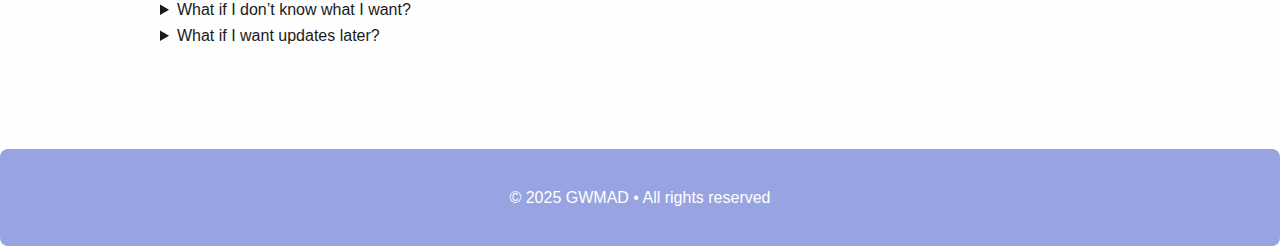
<file: work-with-me.html>
<!-- work-with-me.html -->
<!DOCTYPE html>
<html lang="en">
<head>
  <meta charset="UTF-8" />
  <meta name="viewport" content="width=device-width, initial-scale=1.0" />
  <title>Work With Me</title>
  <link rel="stylesheet" href="style.css" />
  <script src="https://code.jquery.com/jquery-3.6.0.min.js"></script>
  <script>
    $(document).ready(function () {
      $(".faq-toggle").click(function () {
        $(this).next(".faq-answer").slideToggle("fast");
      });
    });
  </script>
</head>
<body class="work-page">
  <header class="cosmic-banner">
    <div class="language-switch">
  <a href="trabaja-conmigo.html">🌐 Español </a>
</div>
    <h1>Work With Me</h1>
    <p class="subtitle">Let’s build something beautiful together</p>
         <nav>
      <ul>
        <li><a href="index.html">Home</a></li>
        <li><a href="about.html">About</a></li>
        <li><a href="https://gwmad.myshopify.com/" target="_blank">Wear Your Sign</a></li>
        <li><a href="blog.html">Blog</a></li>
       <!-- <li><a href="resume.html">Resume</a></li>-->
        <li><a href="work-with-me.html">Contact</a></li>
      </ul>
    </nav> 
</header>

  <main class="work-section">
<section class="cosmic-intro-wrapper">
  <div class="cosmic-intro">
    <p>
      <em>
      I believe in websites that breathe. Ones that reflect you, evolve with you, and remind the world that magic exists — online and off.  
      <br>Whether you're starting from stardust or halfway through your orbit, I meet you where you are. 💫
      </em>
    </p>
  </div>
</section>

    <section class="services">
      <h2>Services</h2>
      <ul>
        <li>Custom Website Design & Development</li>
        <li>Bilingual Website Setup (with Google Translate)</li>
        <li>Responsive Design</li>
        <li>Blog Setup & Styling</li>
        <li>Brand-Aligned Layouts & Visuals</li>
      </ul>
    </section>

    <section class="how-it-works">
      <h2>✨ How It Works</h2>
      <ol>
        <li><strong>Reach Out:</strong> Fill out the form below.</li>
        <li><strong>Discovery Chat:</strong> A quick chat to align visions.</li>
        <li><strong>Proposal + Timeline:</strong> Clear, simple, no-stress.</li>
        <li><strong>Build + Revise:</strong> Updates and a few revisions.</li>
        <li><strong>Launch:</strong> Final handoff and site goes live! 🚀</li>
      </ol>
    </section>


    <section class="contact-form">
      <h2>📬 Let’s Connect</h2>
      <form action="https://formspree.io/f/mpwryarl" method="POST">
        <label for="name">Name</label>
        <input type="text" id="name" name="name" required />

        <label for="email">Email</label>
        <input type="email" id="email" name="email" required />

        <label for="message">Tell me about your project</label>
        <textarea id="message" name="message" rows="5" required></textarea>

        <button type="submit">Send</button>
      </form>
    </section>
    
        <section class="faq-section">
      <h2 class="faq-toggle">🔮 Frequently Asked Questions</h2>
      <div class="faq-content">
        <details>
          <summary>How long will it take?</summary>
          <p>Projects usually take 1 to 5 weeks depending on size and readiness of your content. We’ll agree on a timeline upfront.</p>
        </details>
        <details>
          <summary>What do I need to get started?</summary>
          <p>A vision! I’ll guide you through the rest — from content to launch.</p>
        </details>
        <details>
          <summary>How much does it cost?</summary>
          <p>Pricing varies depending on the scope — from quick landing pages to full multi-page sites. Reach out and we’ll find a fair rate that honors both of us.</p>
        </details>
        <details>
          <summary>What if I don’t know what I want?</summary>
          <p>That’s okay — part of my process is helping you discover what fits your soul and your goals.</p>
        </details>
        <details>
          <summary>What if I want updates later?</summary>
          <p>I offer maintenance plans or one-time edits after launch — we’ll talk about your long-term needs.</p>
        </details>
      </div>
    </section>

  </main>

  <footer>
    <p>&copy; 2025 GWMAD • All rights reserved</p>
  </footer>
</body>
</html>
</file>
<file: style.css>
/* === Base Styles === */
html {
  scroll-behavior: smooth;
}

header.hero {
  display: flex;
  flex-direction: column;
  justify-content: center;
  align-items: center;
  height: 120vh;
  text-align: center;
  padding: 3rem;
  box-sizing: border-box;
}

body {
  font-family: 'Inter', sans-serif;
  background-color: #fefefe;
  color: #1a1a1a;
  margin: 0;
  padding: 0;
  line-height: 1.6;
}

h1, h2, h3, h4 {
  font-family: 'Poppins', sans-serif;
  color: #222;
}

a {
  color: #0077cc;
  text-decoration: none;
}

a:hover {
  color: #005999;
  text-decoration: underline;
}

/* === Buttons === */
a.button {
  background-color: #0077cc;
  color: white;
  padding: 0.6rem 1.2rem;
  border-radius: 8px;
  display: inline-block;
  transition: background-color 0.3s ease, transform 0.2s ease;
}

a.button:hover {
  background-color: #005fa3;
  transform: scale(1.05);
}

/* === Header & Navigation === */
header {
  background-color: #595263;
  color: #f8f5f5;
  padding: 1.5rem 2rem;
  padding-top: 3rem;
  text-align: center;
}

header h1 {
  margin: 0;
  color: #f6f4f4;
}

nav ul {
  list-style: none;
  display: flex;
  gap: 1rem;
  padding: 0;
  margin: 0;
}

nav ul li {
  display: inline;
}

nav a {
  font-weight: 600;
  padding: 0.5rem 1rem;
  transition: background-color 0.3s;
}

nav a:hover {
  background-color: #e6f0ff;
  border-radius: 8px;
}

/* === Footer === */
footer {
  text-align: center;
  margin-top: 20px;
  padding: 20px;
  background-color: #98a4e1;
  color: #fff;
  border-radius: 8px;
}

/* === Layout === */
main {
  padding: 2rem;
  max-width: 960px;
  margin: 0 auto;
}

section {
  margin-bottom: 3rem;
}

h2 {
  padding-bottom: 0.3rem;
  margin-bottom: 1rem;
  color: ccccff;
}

/* === Blog === */
.blog-list {
  list-style: none;
  padding-left: 0;
}

.blog-list li {
  margin-bottom: 1.5rem;
  font-size: 1.1rem;
}

.blog-list a {
  color: #0077cc;
  font-weight: 600;
}

.blog-post {
  background-color: #fafafa;
  padding: 1.5rem;
  border-left: 5px solid #0077cc;
  margin-bottom: 2rem;
  border-radius: 8px;
  transition: box-shadow 0.3s ease;
}

.blog-post:hover {
  box-shadow: 0 4px 12px rgba(0, 0, 0, 0.08);
}

.blog-post h3 {
  margin-top: 0;
  color: #0077cc;
}

.blog-post em {
  font-size: 0.9rem;
  color: #666;
}

/* === Mobile Responsive === */
@media screen and (max-width: 768px) {
  header, nav ul {
    flex-direction: column;
    text-align: center;
  }

  nav ul li {
    margin: 8px 0;
  }

  main {
    padding: 3rem;
  }

  section {
    margin-bottom: 2rem;
  }

  h1 {
    font-size: 1.8rem;
    color: #595263;
  }

  h2 {
    font-size: 1.5rem;
    color: #ccccff;
  }

  p {
    font-size: 1rem;
  }

  .cosmic-intro {
    width: 95%;
    padding: 1.5rem;
    font-size: 1rem;
  }
    header.hero {
    padding: 4rem 1.5rem;
    height: auto;
  }

  .hero h1 {
    font-size: 4rem;
    margin-top: 1.5rem;
    color: #d1b3ff;
  }

  .hero h2 {
    font-size: 2rem;
    color: #ccccff;
  }

  .hero p {
    font-size: 1.5rem;
    margin-bottom: 1.5rem;
    color: #f0f0f6;
  }

}

/* === Scroll to Top Button === */
#scrollToTop {
  position: fixed;
  bottom: 30px;
  right: 30px;
  background-color: #0077cc;
  color: white;
  border: none;
  padding: 0.6rem 1rem;
  border-radius: 50%;
  font-size: 1.2rem;
  cursor: pointer;
  display: none;
  z-index: 1000;
  transition: background-color 0.3s ease, transform 0.2s ease;
}

#scrollToTop:hover {
  background-color: #005fa3;
  transform: scale(1.1);
}

/* === Language Switch === */
.language-switch {
  position: absolute;
  top: 20px;
  right: 20px;
  font-size: 0.9em;
  z-index: 10;
}

.language-switch a {
  text-decoration: none;
  color: #f4f4f4;
  background-color: #444;
  padding: 6px 10px;
  border-radius: 8px;
}

.language-switch a:hover {
  background-color: #666;
}

/* === Work Page Elements === */
.faq-toggle {
  cursor: pointer;
  font-weight: bold;
  padding: 0.5rem;
  background-color: #dcaada;
  margin-top: 0.5rem;
  border-radius: 5px;
}

.faq-toggle:hover {
  background-color: #533c73;
}

.faq-answer {
  display: none;
  padding-left: 1rem;
  color: #533c73;
}

.contact-form form {
  display: flex;
  flex-direction: column;
  gap: 0.75rem;
  max-width: 600px;
}

.contact-form input,
.contact-form textarea {
  padding: 0.5rem;
  border: 1px solid #ccc;
  border-radius: 5px;
}

.contact-form button {
  padding: 0.5rem 1rem;
  background-color: #222;
  color: white;
  border: none;
  border-radius: 5px;
  cursor: pointer;
}

.contact-form button:hover {
  background-color: #444;
}

/* === Cosmic Style Elements === */
.cosmic-intro-wrapper {
  display: flex;
  justify-content: center;
  width: 100%;
}

.cosmic-intro {
  max-width: 800px;
  width: 90%;
  text-align: center;
  background: linear-gradient(135deg, #b478f4, #64d5e4);
  border-radius: 12px;
  padding: 2rem;
  margin: 2rem auto;
  color: #2c2c2c;
  font-size: 1.1rem;
  line-height: 1.6;
  box-shadow: 0 4px 12px rgba(0, 0, 0, 0.05);
  position: relative;
  font-style: italic;
}

.cosmic-intro::before,
.cosmic-intro::after {
  content: "✨";
  position: absolute;
  font-size: 2rem;
  opacity: 0.4;
  animation: floatSparkles 6s infinite ease-in-out;
}

.cosmic-intro::before {
  top: -10px;
  left: 10px;
}

.cosmic-intro::after {
  bottom: -10px;
  right: 10px;
}

@keyframes floatSparkles {
  0%, 100% {
    transform: translateY(0px) rotate(0deg);
  }
  50% {
    transform: translateY(-5px) rotate(10deg);
  }
}
.nav-divider {
  border: none;
  height: 2px;
  background-color: #0077cc;
  margin-top: 2rem;
  margin-bottom: 2rem;
  width: 60%;
}
.page-wrapper {
  padding: 0 1rem;
}
</file>
